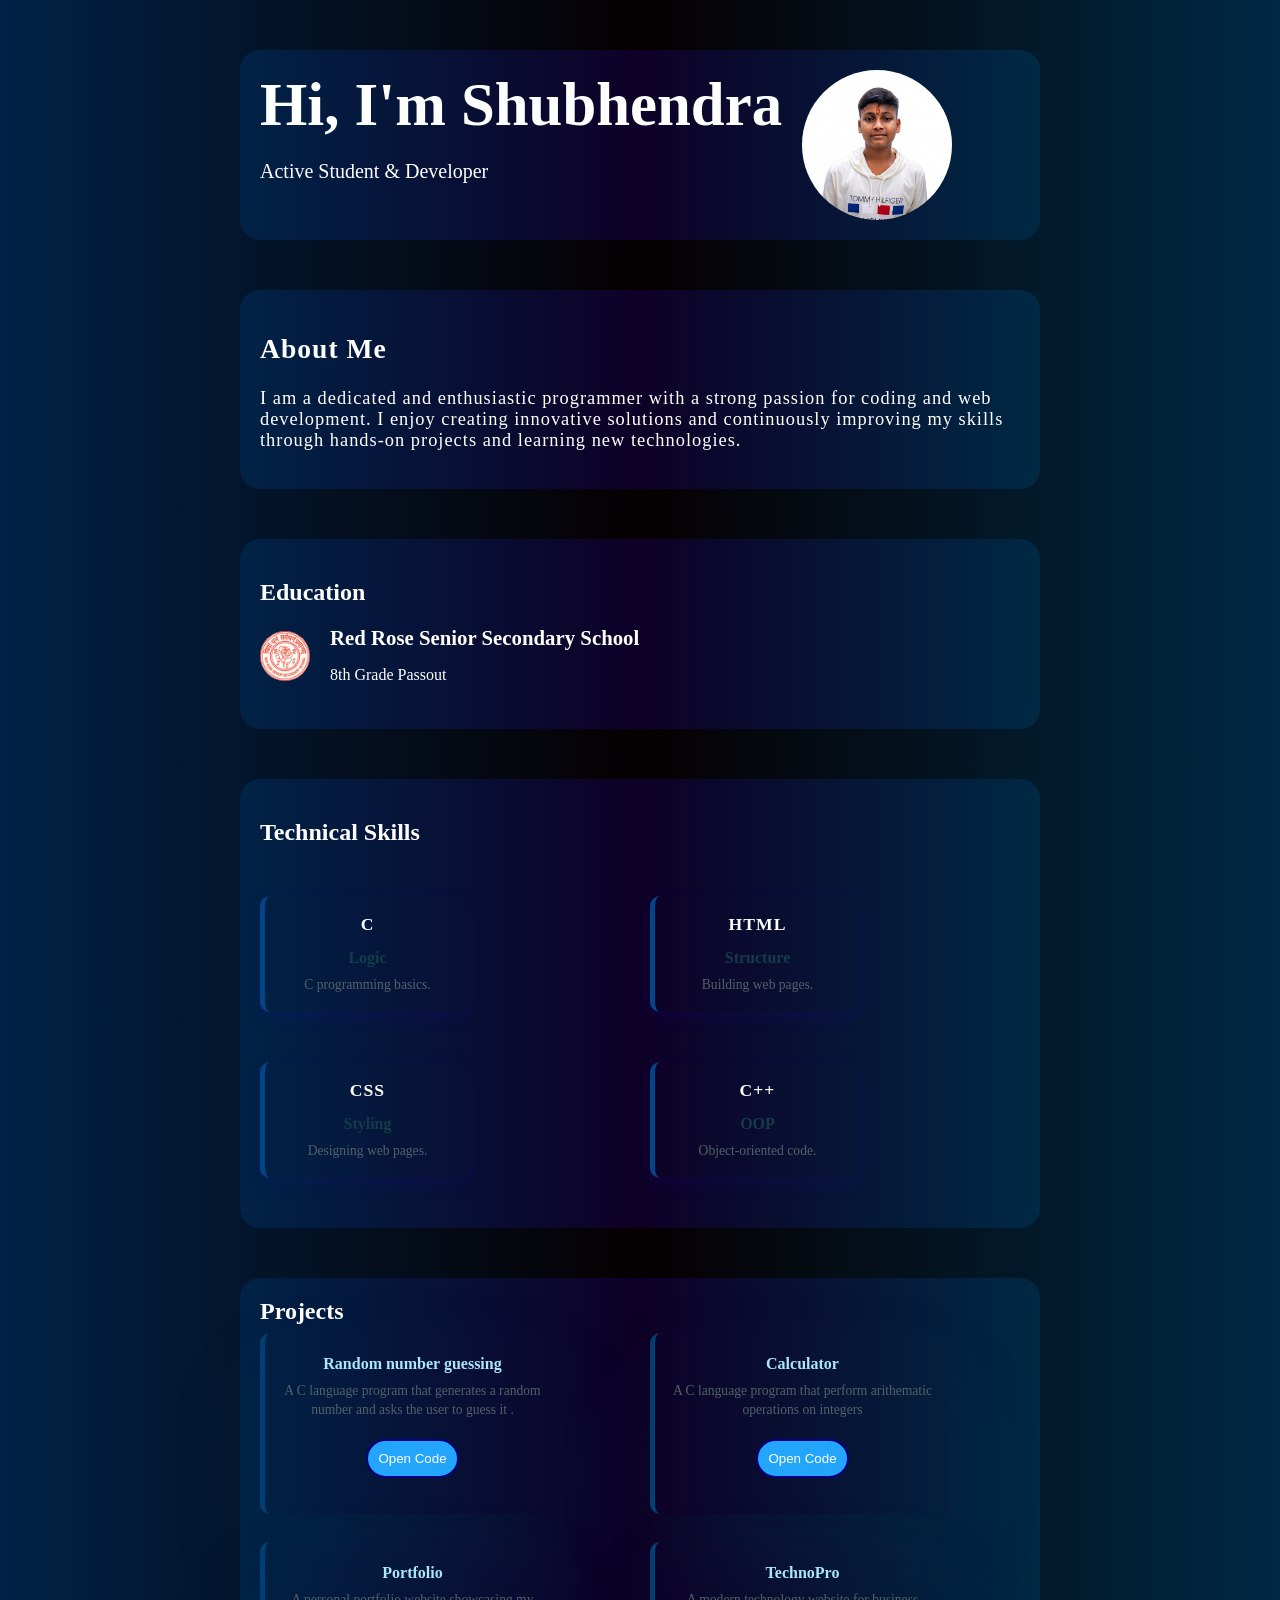
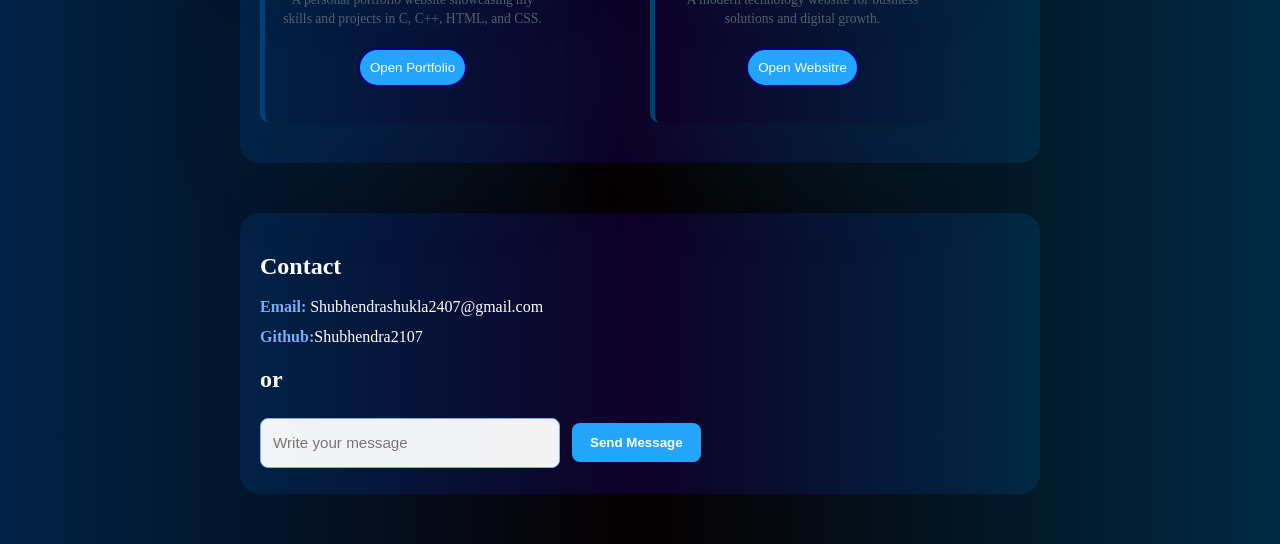
<file: index.html>
<!DOCTYPE html>
<html lang="en">

<head>
    <meta charset="UTF-8">
    <meta name="viewport" content="width=device-width, initial-scale=1.0">
    <title>ⓢShubhendra.pro</title>
    <link rel="stylesheet" href="style.css">
</head>

<body>

    <div class="main">
        <div class="in">
            <span><b style="color: #fcfdfd;;font-size:3.8rem;">Hi, I'm Shubhendra</b>
                <p style="font-size:1.25rem">Active Student & Developer</p>
            </span>
            <img src="Pasted image (8).png">
        </div>

    </div>
    <div class="about">
        <div class="abo">
            <h2>About Me</h2>
            <p>I am a dedicated and enthusiastic programmer with a strong passion for coding and web development. I
                enjoy creating innovative solutions and continuously improving my skills through hands-on projects and
                learning new technologies.</p>
        </div>
        <div class="edu">
            <h2>Education</h2>
            <div class="im">
                <img src="Pasted image.png" style="height:50px;width:50px;margin-top:5px;margin-right:20px; margin-left:0;" align="left">
                <p> <b>Red Rose Senior Secondary School</b></p>
                <p>8th Grade Passout</p>
            </div>
        </div>
    </div>
    <div class="skills">
        <h2>Technical Skills</h2>
        <div class="div" align="left">
            <div class="hdiv"><span>C</span><h2>Logic</h2><p>C programming basics.</p></div>
            <div class="hdiv"><span>HTML</span><h2>Structure</h2><p>Building web pages.</p></div>
            <div class="hdiv"><span>CSS</span><h2>Styling</h2><p>Designing web pages.</p></div>
            <div class="hdiv"><span>C++</span><h2>OOP</h2><p>Object-oriented code.</p></div>
        </div>
    </div>
    <div class="projects">
        <h2>Projects</h2>
        <div class="a">
            <div class="pro"><h2> Random number guessing</h2><p>A C language program that generates a random number and asks the user to guess it .</p><a href="random.c" target="_blank"><button>Open Code</button></a></div>
            <div class="pro"><h2>Calculator</h2><p>A C language program that perform arithematic operations on integers</p><a href="calculator.c" target="_blank"><button>Open Code</button></a></div>
            <div class="b">
                <div class="pro"><h2>Portfolio</h2><p>A personal portfolio website showcasing my skills and projects in C, C++, HTML, and CSS.</p><a href="portfolio.html" target="_blank"><button>Open Portfolio</button></a></div>
                <div class="pro"><h2>TechnoPro</h2><p>A modern technology website for business solutions and digital growth.</p><a href="web2.html" target="_blank"><button>Open Websitre</button></a></div>
            </div>
        </div>
    </div>
    <div class="contact">
        <h2>Contact</h2>
        <b style="color:rgb(124, 171, 248)"> Email:</b>
        <a href="mailto:shubhendrashukla2407@gmail.com" target="_blank" style="color:white;">Shubhendrashukla2407@gmail.com</a>
        <p><b style="color:rgb(124, 171, 248)">Github:</b><a href="https://github.com/shubhen2107" style="color:white;">Shubhendra2107</a></p>
        <h2>or</h2>
        <form action="mailto:shubhendrashukla2407@gmail.com" method="post" enctype="text/plain">
            <input type="text" name="message" placeholder="Write your message" required>
            <p><button type="submit">Send Message</button></p>
        </form>
    </div>
</body>

</html>
</file>
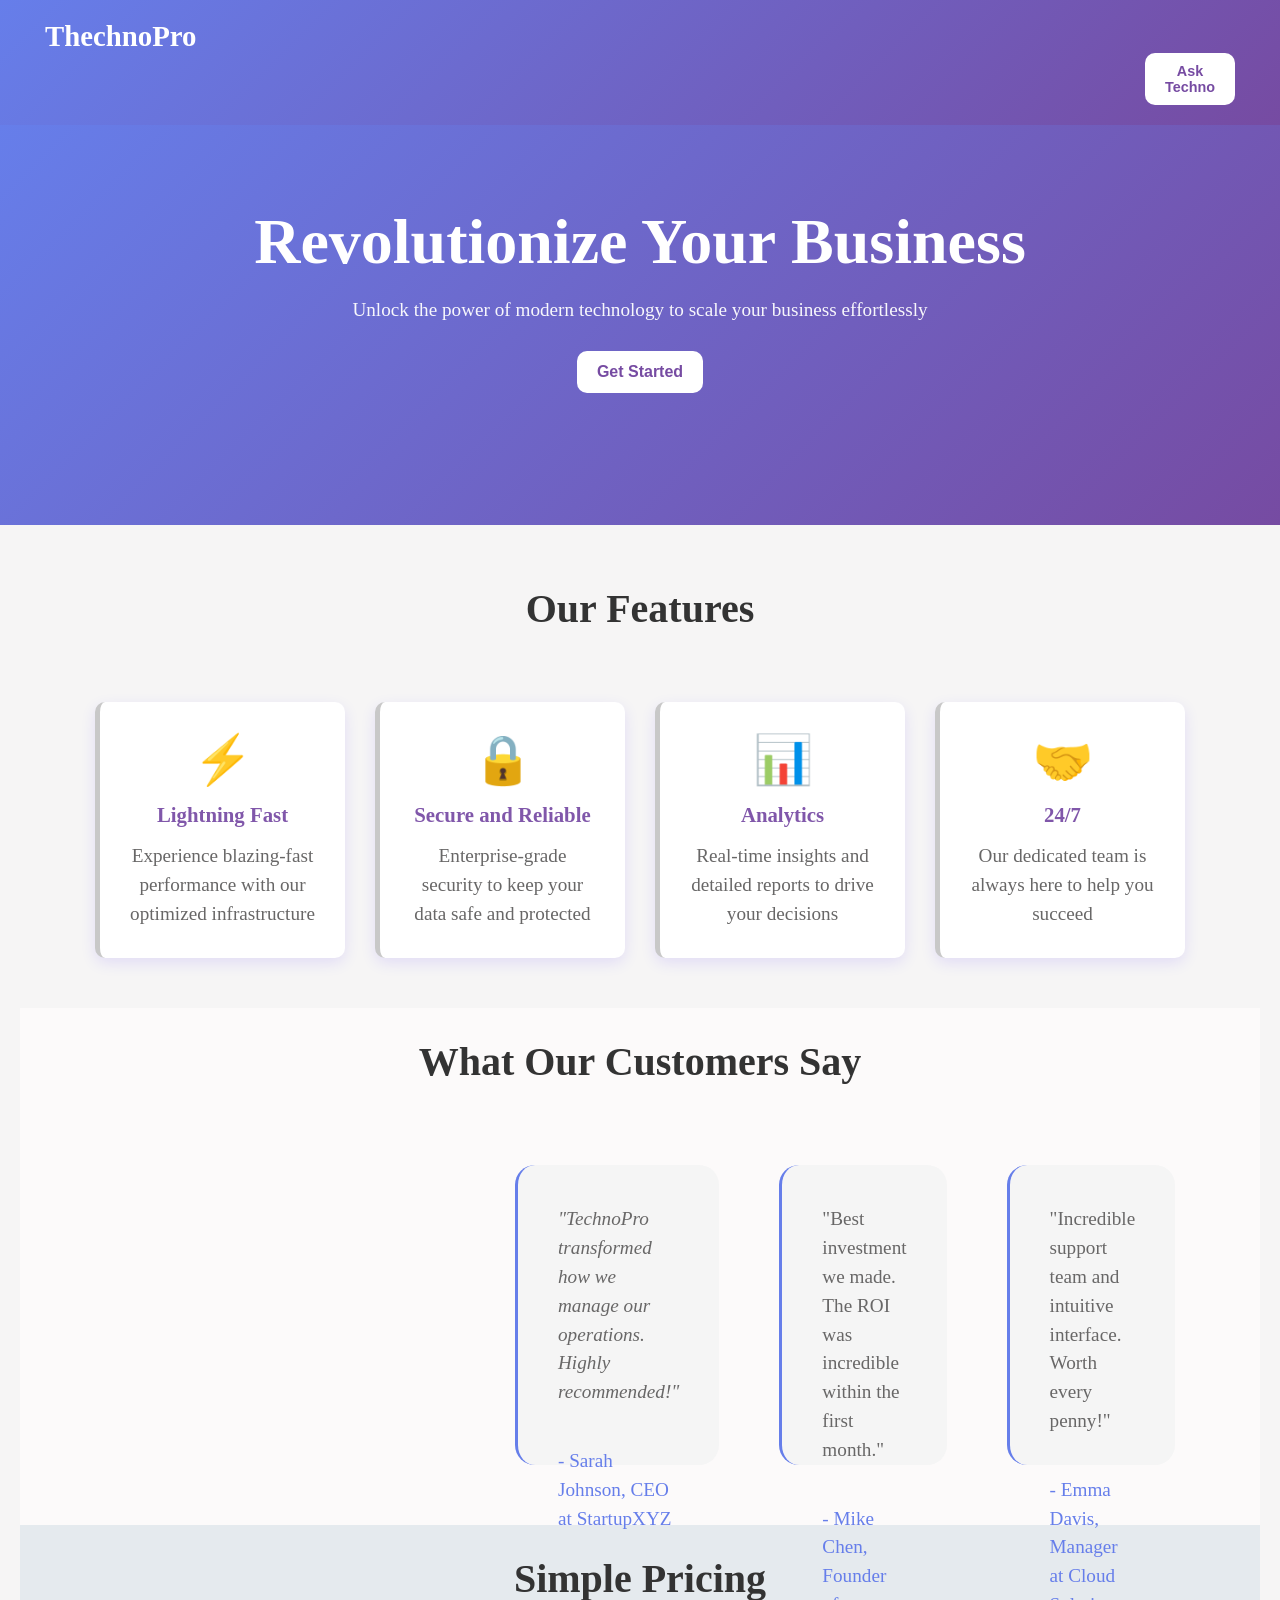
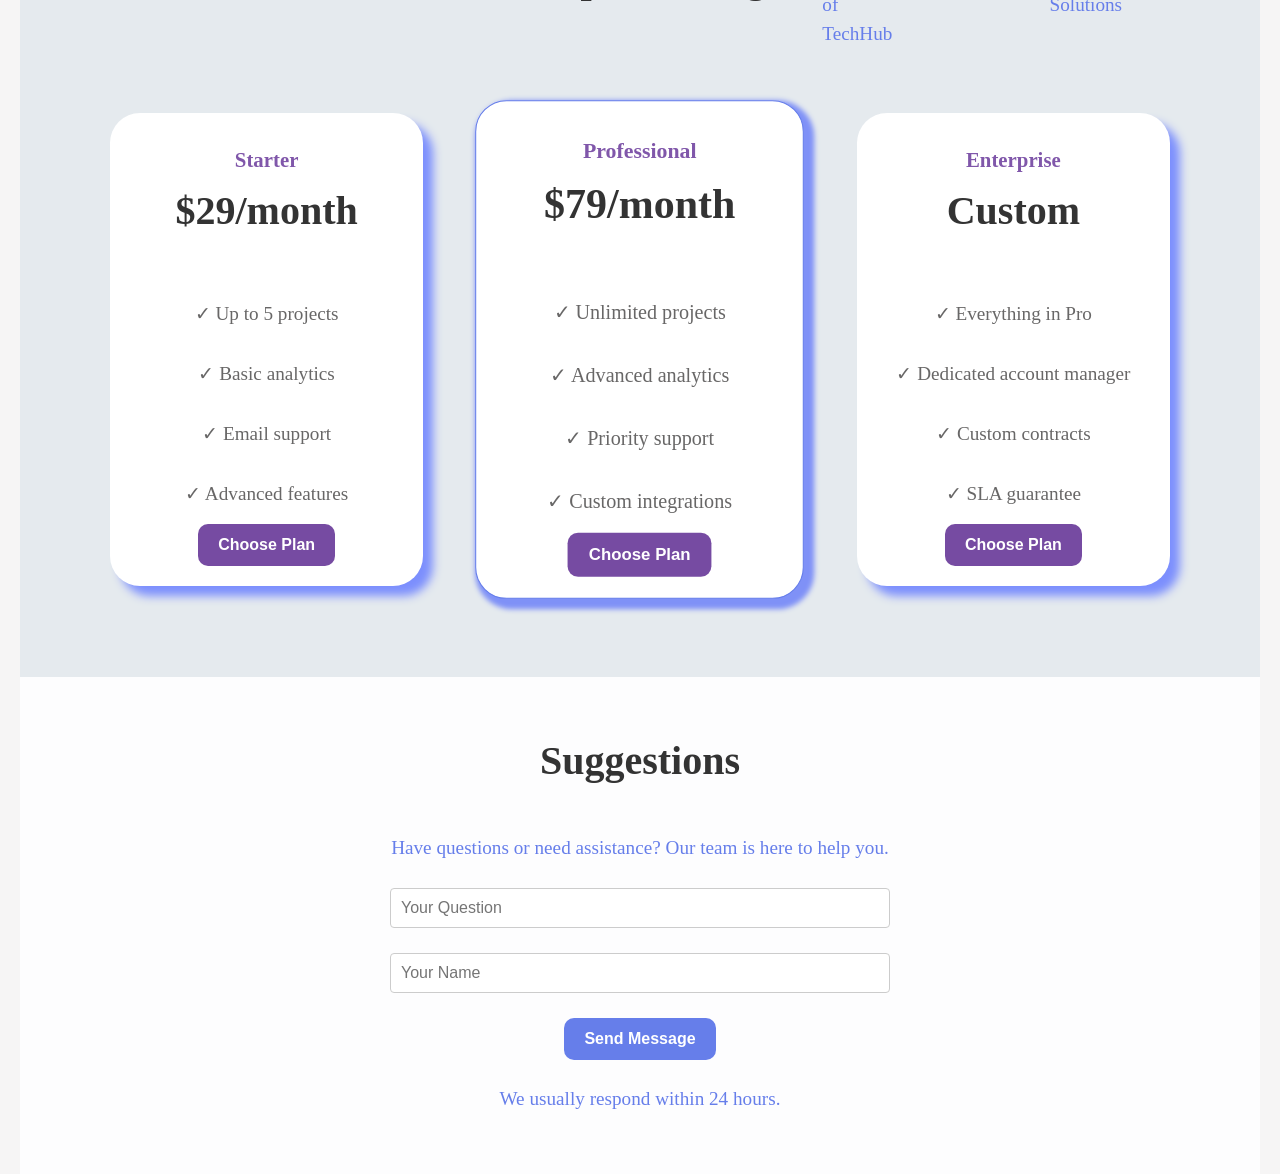
<file: web2.html>
<!DOCTYPE html>
<html lang="en">

<head>
    <meta charset="UTF-8">
    <meta name="viewport" content="width=device-width, initial-scale=1.0">
    <title>TechnoPro</title>
    <link rel="stylesheet" href="web2.css">
</head>

<body>
    <div class="home">
        <h1>ThechnoPro
            <button>Ask Techno</button>
        </h1>
    </div>
    <div class="into">
        <h1>Revolutionize Your Business</h1>
        <p>Unlock the power of modern technology to scale your business effortlessly</p>
        <button>Get Started</button>
    </div>
    <div class="features">
        <div>
            <h1> Our Features</h1>
            <div class="d">
                <div class="hdiv">
                    <b>⚡</b>
                    <h2>Lightning Fast</h2>
                    <p>Experience blazing-fast performance with our optimized infrastructure</p>
                </div>
                <div class="hdiv">
                    <b>🔒</b>
                    <h2>Secure and Reliable</h2>
                    <p>
                        Enterprise-grade security to keep your data safe and protected
                    </p>
                </div>
                <div class="hdiv">
                    <b>
                        📊
                    </b>
                    <h2>Analytics</h2>
                    <p>
                        Real-time insights and detailed reports to drive your decisions
                    </p>
                </div>
                <div class="hdiv">
                    <b>
                        🤝
                    </b>
                    <h2>24/7</h2>
                    <p>
                        Our dedicated team is always here to help you succeed
                    </p>
                </div>
            </div>

            <div class="co">
                <h1>What Our Customers Say</h1>
                <div class="blue">
                    <div class="red">
                        <p>
                            <i>
                                "TechnoPro transformed how we manage our operations. Highly recommended!"
                            </i>
                        </p>
                        <p style="color:#667eea; padding:20px;text-align:left;">
                            - Sarah Johnson, CEO at StartupXYZ
                        </p>
                    </div>
                    <div class="red">
                        <p>
                            "Best investment we made. The ROI was incredible within the first month."
                        </p>
                        <p style="color:#667eea; padding:20px;text-align:left;">
                            - Mike Chen, Founder of TechHub
                        </p>
                    </div>
                    <div class="red">
                        <p>
                            "Incredible support team and intuitive interface. Worth every penny!"
                        </p>
                        <p style="color:#667eea; padding:20px;text-align:left;">
                            - Emma Davis, Manager at Cloud Solutions
                        </p>
                    </div>
                </div>
            </div>
            <div class="p">
                <h1>Simple Pricing</h1>
                <div class="price">

                    <div class="a1">
                        <h2>Starter</h2>
                        <h1>$29/month</h1>
                        <p>✓ Up to 5 projects</p>
                        <p> ✓ Basic analytics</p>
                        <p>✓ Email support</p>
                        <p> ✓ Advanced features</p>
                        <button>Choose Plan</button>
                    </div>
                    <div class="a2">

                        <h2>Professional</h2>
                        <h1>$79/month</h1>
                        <p>✓ Unlimited projects</p>
                        <p>✓ Advanced analytics</p>
                        <p>✓ Priority support</p>
                        <p>✓ Custom integrations</p>
                        <button>Choose Plan</button>
                    </div>
                    <div class="a1">
                        <h2>Enterprise</h2>
                        <h1>Custom</h1>
                        <p>✓ Everything in Pro</p>
                        <p>✓ Dedicated account manager</p>
                        <p>✓ Custom contracts</p>
                        <p>✓ SLA guarantee</p>
                        <button>Choose Plan</button>
                    </div>
                </div>
            </div>
            <div class="touch">
                <h1>Suggestions</h1>
                <p style="color: #667eea;">Have questions or need assistance? Our team is here to help you.</p>
                <form class="contact-form">
                    <input type="text" placeholder="Your Question" required
                        style="padding: 10px; width: 100%; margin-bottom: 10px; border: 1px solid #ccc; border-radius: 4px;">

                    <input type="text" placeholder="Your Name" required
                        style="padding: 10px; width: 100%; margin-bottom: 10px; border: 1px solid #ccc; border-radius: 4px;">
                    <button type="submit" class="submit-btn" style="background-color: #667eea; color: white;">Send
                        Message</button>
                </form>
                <p style="color: #667eea;">We usually respond within 24 hours.</p>
            </div>
</body>

</html>
</file>
<file: style.css>
body {
    background: linear-gradient(to right, rgb(1, 34, 70), #060001, #002944);
    margin: 0 auto;
    padding-top:50px;
    color: rgb(255, 255, 255);
    max-width: 800px;
    box-sizing: border-box;
}

img {
    height: 150px;
    width: 150px;
    border-radius: 500px;
    margin-left: 20px;
}

.in {
    display: flex;
    padding-top: 50px;
    background: linear-gradient(to right, rgb(1, 34, 70), #0e0027, #002944);
    padding: 20px;
    border-radius: 20px;
}

h2 {

    color: white;
}

.about b {
    font-size: 1.30rem;
}

.abo {
    margin-top: 50px;
    margin-bottom: 50px;
    font-size: 1.15rem;
    letter-spacing: 1px;
    background: linear-gradient(to right, rgb(1, 34, 70), #0e0027, #002944);
    padding: 20px;
    border-radius: 20px;
}

.edu {
    height: 150px;
    justify-content: center;
    align-items: center;
    margin-top: 50px;
    background: linear-gradient(to right, rgb(1, 34, 70), #0e0027, #002944);
    padding: 20px;
    border-radius: 20px;
    margin-bottom: 50px;
}

.skills {
    border-radius: 20px;
    background: linear-gradient(to right, rgb(1, 34, 70), #0e0027, #002944);
    padding: 20px;
    margin-top: 50px;
    margin-bottom: 50px;
   
}
.div{
    display:grid;
    grid-template-columns: repeat(2, minmax(0, 1fr));
    gap:20px;
    margin-top:50px;
}
.hdiv {
    background-color: linear-gradient(to right, rgb(1, 34, 70), #0e0027, #002944);
    border-radius: 10px;
    padding: 18px;
    text-align: center;
    box-sizing: border-box;
    color: rgb(104, 103, 103);
    box-shadow: 0 5px 15px rgba(47, 1, 252, 0.1);
    border-left: 5px solid rgb(4, 68, 137);
    flex: 1;
    min-width: 160px;
    max-width: 210px;
    transition: all 0.3s ease;
    margin-bottom: 30px;
    font-size: 1rem;
}

.hdiv:hover {
    background: #f5f5f5;
    transform: scale(1.10);
    box-shadow: 0 8px 20px rgba(251, 251, 251, 0.2);
    border-left-color: #667eea;
}

.hdiv span {
    display: inline-block;
    color: #feffff;
    font-size: 1.10rem;
    font-weight: 700;
    letter-spacing: 1px;
    margin-bottom: 8px;
}

.hdiv h2 {
    color: #123c4a;
    font-size: 1rem;
    margin: 6px 0 8px;
}

.hdiv p {
    color: #52616b;
    font-size: 0.85rem;
    line-height: 1.4;
    margin: 0;
}
.projects{
    border-radius: 20px;
    background: linear-gradient(to right, rgb(1, 34, 70), #0e0027, #002944);
    padding: 20px;
    margin-top: 50px;
    margin-bottom: 50px;
    display: grid;
    grid-template-columns: repeat(2, minmax(0, 1fr));
    column-gap: 20px;
    row-gap: 8px;
}

.projects > h2,
.projects > h1 {
    grid-column: 1 / -1;
    margin: 0;
}
.projects .a{
    margin-top:20px;
}
.projects .a,
.projects .b {
    display: contents;
}
.pro {
    background-color:linear-gradient(to right, rgb(1, 34, 70), #0e0027, #002944);
    border-radius: 10px;
    width: 300px;
    min-height: 170px;
    padding: 16px;
    text-align: center;
    box-sizing: border-box;
    color:white;
    box-shadow: 0 50px 105px rgba(1, 102, 102, 0.1);
    border-left: 5px solid rgb(1, 63, 117);
    transition: all 0.3s ease;
    margin-bottom: 20px;
    font-size: 1rem;    
    margin-right: 20px;
}

.pro:hover {
    background: #002f5b;
    transform: scale(1.10);
    box-shadow: 5px 5px 5px 5px  rgb(136, 136, 136);
    border-left-color: #667eea;
}

.pro span {
    display: inline-block;
    color: #38bdf8;
    font-size: 0.85rem;
    font-weight: 700;
    letter-spacing: 1px;
    margin-bottom: 8px;
}

.pro h2 {
    color: #abe7fa;
    font-size: 1rem;
    margin: 6px 0 8px;
}

.pro p {
    color: #52616b;
    font-size: 0.85rem;
    line-height: 1.4;
    margin: 0;
}
.pro button{
    color:white;
    background-color: rgb(34, 165, 251);
    border-radius:20px;
    padding:10px;
    margin:20px;
    border:2px solid navy
}
.pro button:hover{
    transform:scale(1.1);
    transition: 0.4s;
}

.contact{
    border-radius: 20px;
    background: linear-gradient(to right, rgb(1, 34, 70), #0e0027, #002944);
    padding: 20px;
    margin-top: 50px;
    margin-bottom: 50px;
}

.contact h2 {
    margin-bottom: 18px;
}

.contact p {
    margin: 12px 0;
}

.contact a {
    color: #ffffff;
    text-decoration: none;
}

.contact a:hover {
    color: #7cabf8;
    text-decoration: underline;
}

.contact form {
    display: flex;
    align-items: center;
    gap: 12px;
    margin-top: 12px;
}

.contact input{
    width: 300px;
    height: 50px;
    padding: 12px;
    box-sizing: border-box;
    border: 1px solid #7cabf8;
    border-radius: 8px;
    background-color: rgba(255, 255, 255, 0.95);
    color: #123c4a;
    font-size: 0.95rem;
}

.contact input:focus {
    outline: 2px solid #38bdf8;
    outline-offset: 2px;
}

.contact button {
    padding: 12px 18px;
    border: 0;
    border-radius: 8px;
    background-color: #22a5fb;
    color: #ffffff;
    cursor: pointer;
    font-weight: 700;
}

.contact button:hover {
    background-color: #014671;
    transform: scale(1.1);
}

html {
    scroll-behavior: smooth;
}
</file>
<file: web2.css>
* {
    margin: 0;
    padding: 0;
    box-sizing: border-box;
}

body {
    background-color: #f6f5f5;
    margin: 0 auto;
}

.home {
    background: linear-gradient(135deg, #667eea 0%, #764ba2 100%);
    padding: 20px 50px;
    color: white;
    display: flex;
    justify-content: center;
    align-items: center;
}

.home h1 {
    font-size: 1.8rem;
    margin: 0;
}

.home button {
    width: auto;
    padding: 10px 20px;
    font-size: 0.9rem;
    margin-left: 1100px;
}

button {
    background: rgb(255, 255, 255);
    border: none;
    border-radius: 10px;
    padding: 12px 20px;
    text-align: center;
    cursor: pointer;
    transition: all 0.2s ease;
    color: #764ba2;
    font-size: 1rem;
    font-weight: 600;
}

button:hover {
    background: rgb(252, 253, 253);
    transform: scale(1.05);
    box-shadow: 0 4px 12px rgba(5, 5, 5, 0.4);
}

button:active {
    transform: scale(0.95);
}

.into {
    background: linear-gradient(135deg, #667eea 0%, #764ba2 100%);
    text-align: center;
    padding: 80px 50px;
    color: white;
    font-size: 1.25rem;
    height: 400px;
}

.into h1 {
    font-size: 4rem;
    margin-bottom: 20px;
}

.into p {
    font-size: 1.2rem;
    margin-bottom: 30px;
    opacity: 0.95;
}

.features {
    text-align: center;
    padding: 60px 20px;
    background-color: #f6f5f5;
    padding-bottom: 30px;
    height: 500px;
}

.features h1 {
    font-size: 2.5rem;
    margin-bottom: 50px;
    color: #333;
}

.features h2 {
    color: #8057aa;
    font-size: 1.3rem;
    margin: 15px 0;
}

.features p {
    color: rgb(104, 103, 103);
    font-size: 1.2rem;
    line-height: 1.5;
}

.features b {
    font-size: 3rem;
    display: block;
    margin-bottom: 15px;
}

.d {
    display: flex;
    flex-wrap: wrap;
    justify-content: center;
    gap: 30px;
    max-width: 1200px;
    margin: 0 auto;
    padding: 20px;
}

.hdiv {
    background-color: #fff;
    border-radius: 10px;
    padding: 30px;
    text-align: center;
    box-sizing: border-box;
    color: rgb(104, 103, 103);
    box-shadow: 0 5px 15px rgba(47, 1, 252, 0.1);
    border-left: 5px solid rgb(200, 200, 200);
    flex: 1;
    min-width: 200px;
    max-width: 250px;
    transition: all 0.3s ease;
    margin-bottom: 30px;
    font-size: 1.5rem;
}

.hdiv:hover {
    background: #f5f5f5;
    transform: scale(1.05);
    box-shadow: 0 8px 20px rgba(5, 5, 5, 0.2);
    border-left-color: #667eea;
}

.co {

    background-color: rgb(252, 250, 250);
    color: rgb(1, 1, 1);
    padding: 30px;
}

.red {
    background-color: #f5f5f5;
    height: 300px;
    width: 450px;
    padding: 20px;
    text-align: start;
    font-size: 1.2rem;
    border-left: 3px solid #667eea;
    border-radius: 20px;
    margin: 30px;
}

.red p {
    text-align: left;
    padding: 20px;
}

.blue {
    display: flex;
    max-width: max-content;
    margin-left: 435px;
    margin-right: 435px;
}

.price p {
    line-break: loose;
    line-height: 60px;
}

.a1 {
    background-color: #fff;
    width: 350px;
    padding: 20px;
    border-radius: 30px;
    margin: 30px;
      box-shadow: 10px 10px 10px #7c8ffd;
}

.a1:hover {
    background-color: #fff;
    width: 350px;
    padding: 20px;
    transform: scale(1.05);
    border-radius: 30px;
    margin: 30px;
}

.a2 {
    background-color: #fff;
    width: 350px;
    padding: 20px;
    transform: scale(1.05);
    border-radius: 30px;
    margin: 30px;
    border: 1px solid #667eea;
      box-shadow: 5px 5px 5px 5px #7f91f7;
}

.a2:hover {
    background-color: #fff;
    width: 350px;
    padding: 20px;
    transform: scale(1.15);
    border-radius: 30px;
    margin: 30px;

}

.a2 button {
    background-color: #764ba2;
    color: white;

}



.price {
    background-color: #e5eaee;
    display: flex;
    padding: 30px;
    align-items: center;
    justify-content: center;
}

.price button {
    background-color: #764ba2;
    color: white;
}

.p {
    background-color: #e5eaee;
    padding: 30px;
}
.touch {
    text-align: center;
    padding: 60px 20px;
    background: #fdfdfe;
    color: white;
}

.touch form {
    display: flex;
    flex-direction: column;
    gap: 15px;
    max-width: 500px;
    margin: 25px auto;
}

.touch input,
.touch textarea {
    padding: 14px;
    border: none;
    border-radius: 8px;
    font-size: 1rem;
}

.touch button {
    align-self: center;
}
.c{
    font-size: 1.1rem;
    margin-bottom: 10px;
}
.s strong{
    background-color: #667eea;
    color: white;
   text-align:left;
    border: none;
    border-radius: 5px;
    cursor: pointer;
    line-height: 1.5;
}
</file>
